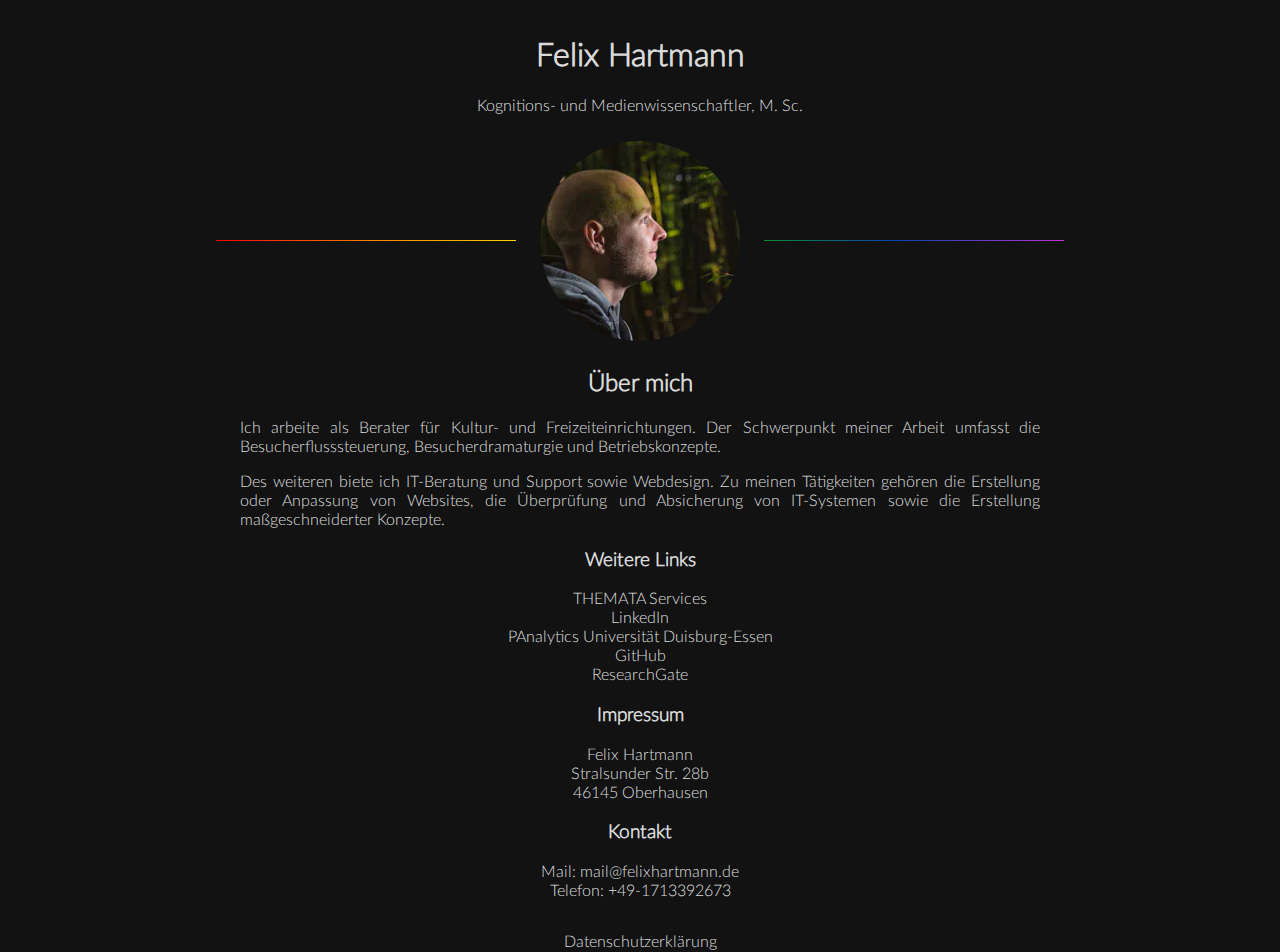
<file: index.html>
<!DOCTYPE html>
<html lang="de">

<head>
    <meta charset="UTF-8">
    <meta http-equiv="X-UA-Compatible" content="IE=edge">
    <meta name="viewport" content="width=device-width, initial-scale=1.0">
    <link rel="stylesheet" href="assets/style.css">
    <script type="application/ld+json">
        {
            "@context": "http://schema.org",
            "@type": "Person",
            "address": {
                "@type": "PostalAddress",
                "addressLocality": "Oberhausen",
                "postalCode": "46145"
            },
            "email": "mailto:mail@felixhartmann.de",
            "image": "http://felixhartmann.de/assets/avatar.jpg",
            "jobTitle": "Unternehmensberater",
            "name": "Felix Hartmann",
            "alumniOf": "Universität Duisburg-Essen",
            "url": "https://felixhartmann.de"
        }
    </script>
    <title>Felix Hartmann</title>
</head>

<body>
    <div class="nav">
    </div>
    <div>
        <h1>Felix Hartmann</h1>
        <p>Kognitions- und Medienwissenschaftler, M. Sc.</p>
        <div class="profilbild">
            <img src="assets/avatar.webp" alt="Profilbild from Felix Hartmann">
        </div>

    </div>
    <div>
        <h2>Über mich</h2>
        <p class="justify">Ich arbeite als Berater für Kultur- und Freizeiteinrichtungen. Der Schwerpunkt meiner Arbeit umfasst die
            Besucherflusssteuerung, Besucherdramaturgie und Betriebskonzepte.</p>
        <p class="justify">Des weiteren biete ich IT-Beratung und Support sowie Webdesign. Zu meinen Tätigkeiten gehören die Erstellung
            oder Anpassung von Websites, die Überprüfung und Absicherung von IT-Systemen sowie die Erstellung
            maßgeschneiderter Konzepte.</p>
    </div>
    <div>
        <h3>Weitere Links</h3>
        <a href="https://themata.com/team/felix-hartmann/">THEMATA Services</a><br>
        <a href="https://www.linkedin.com/in/flxhrtm/">LinkedIn</a><br>
        <a href="https://www.uni-due.de/panalytics/home.php">PAnalytics Universität Duisburg-Essen</a><br>
        <a href="https://github.com/flxhrtm">GitHub</a><br>
        <a href="https://www.researchgate.net/profile/Felix-Hartmann">ResearchGate</a>
    </div>
    <div>
        <h3>Impressum</h3>
        <p> Felix Hartmann
            <br>
            Stralsunder Str. 28b
            <br>
            46145 Oberhausen
        </p>
        <h3>Kontakt</h3>
        Mail: <a href="mailto:mail@felixhartmann.de">mail@felixhartmann.de</a><br>
        Telefon: <a href="tel:+491713392673">+49-1713392673</a>
    </div>
    <div class="footer">
        <a href="datenschutzerklaerung">Datenschutzerklärung</a>
    </div>

</body>

</html>
</file>
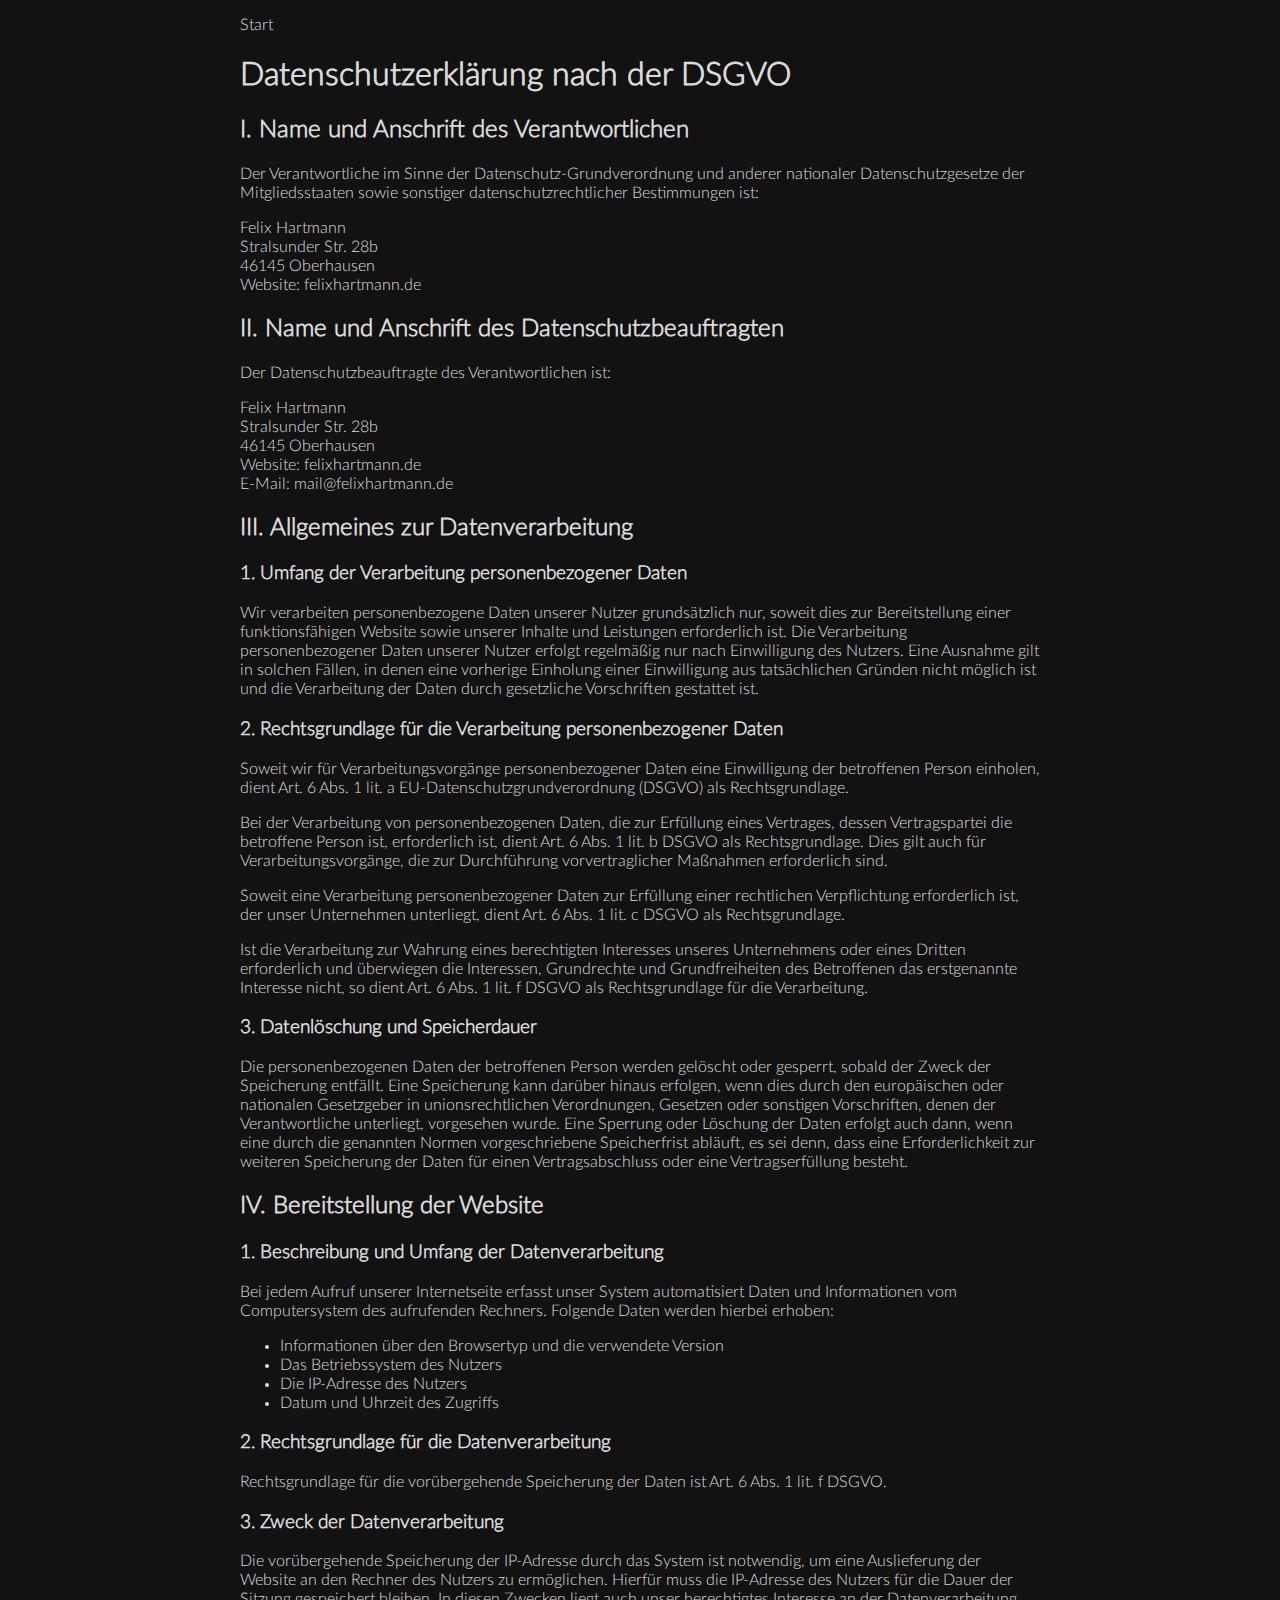
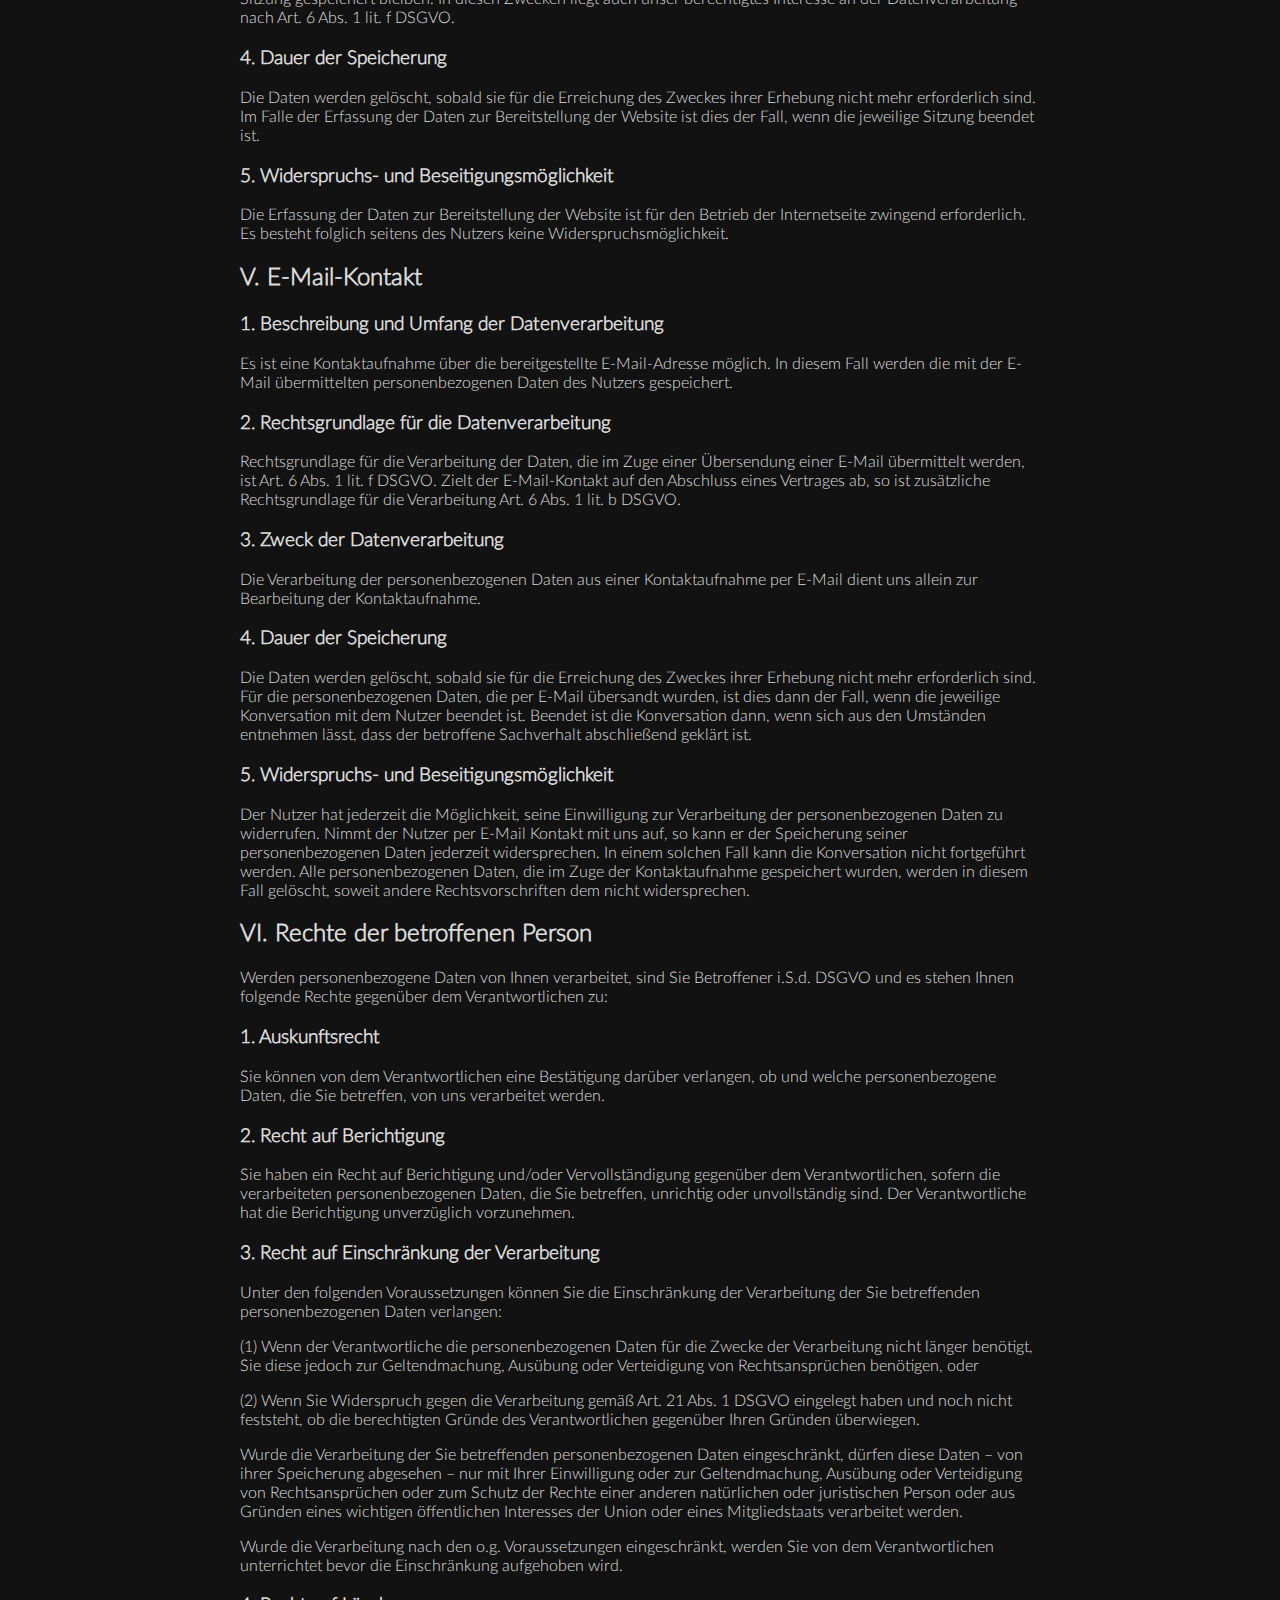
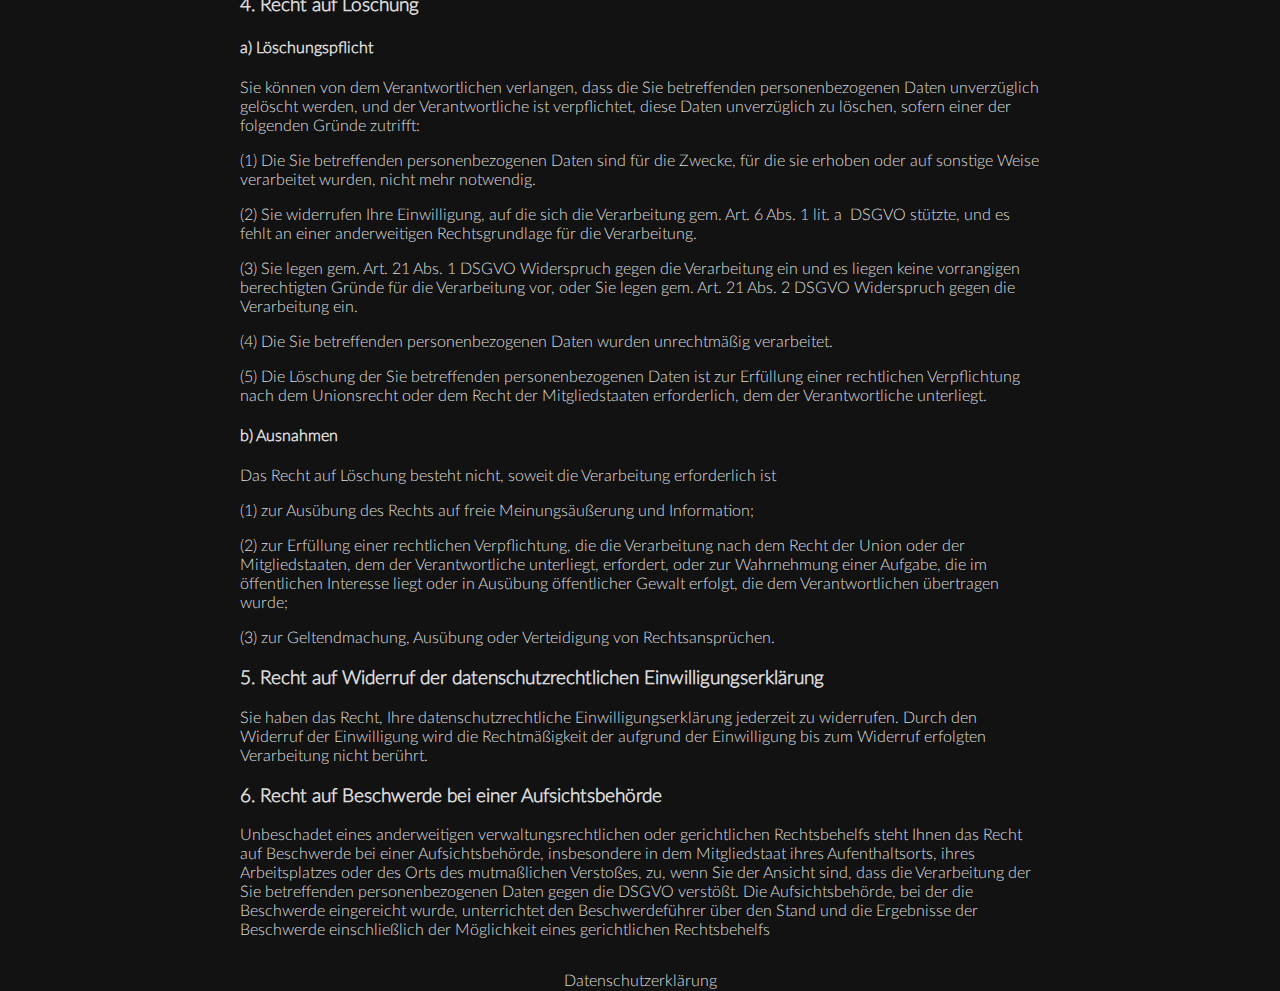
<file: datenschutzerklaerung.html>
<!DOCTYPE html>
<html lang="de">

<head>
    <meta charset="UTF-8">
    <meta http-equiv="X-UA-Compatible" content="IE=edge">
    <meta name="viewport" content="width=device-width, initial-scale=1.0">
    <link rel="stylesheet" href="assets/style.css">
    <title>Datenschutzerklärung - Felix Hartmann</title>
</head>

<body>
    <div class="nav">
        <a href="https://felixhartmann.de">Start</a>
    </div>
    <div class="left">
        <h1>Datenschutzerklärung nach der DSGVO</h1>
        <h2>I. Name und Anschrift des Verantwortlichen</h2>
        <p>Der Verantwortliche im Sinne der Datenschutz-Grundverordnung und anderer nationaler Datenschutzgesetze der
            Mitgliedsstaaten sowie sonstiger datenschutzrechtlicher Bestimmungen ist:</p>
        <p>
            Felix Hartmann<br>Stralsunder Str. 28b<br>46145 Oberhausen<br>Website: <a
                href="https://felixhartmann.de">felixhartmann.de</a><br>
        </p>

        <h2>II. Name und Anschrift des Datenschutzbeauftragten</h2>
        <p>Der Datenschutzbeauftragte des Verantwortlichen ist:</p>
        <p>
            Felix Hartmann<br>Stralsunder Str. 28b<br>46145 Oberhausen<br>Website: <a
                href="https://felixhartmann.de">felixhartmann.de</a><br>E-Mail: mail@felixhartmann.de
        </p>

        <h2>III. Allgemeines zur Datenverarbeitung</h2>

        <h3>1. Umfang der Verarbeitung personenbezogener Daten</h3>

        <p>Wir verarbeiten personenbezogene Daten unserer Nutzer grundsätzlich nur, soweit dies zur Bereitstellung einer
            funktionsfähigen Website sowie unserer Inhalte und Leistungen erforderlich ist. Die Verarbeitung
            personenbezogener Daten unserer Nutzer erfolgt regelmäßig nur nach Einwilligung des Nutzers. Eine Ausnahme
            gilt
            in solchen Fällen, in denen eine vorherige Einholung einer Einwilligung aus tatsächlichen Gründen nicht
            möglich
            ist und die Verarbeitung der Daten durch gesetzliche Vorschriften gestattet ist.</p>

        <h3>2. Rechtsgrundlage für die Verarbeitung personenbezogener Daten</h3>
        <p>Soweit wir für Verarbeitungsvorgänge personenbezogener Daten eine Einwilligung der betroffenen Person
            einholen,
            dient Art. 6 Abs. 1 lit. a EU-Datenschutzgrundverordnung (DSGVO) als Rechtsgrundlage.</p>
        <p>Bei der Verarbeitung von personenbezogenen Daten, die zur Erfüllung eines Vertrages, dessen Vertragspartei
            die
            betroffene Person ist, erforderlich ist, dient Art. 6 Abs. 1 lit. b DSGVO als Rechtsgrundlage. Dies gilt
            auch
            für Verarbeitungsvorgänge, die zur Durchführung vorvertraglicher Maßnahmen erforderlich sind.</p>
        <p>Soweit eine Verarbeitung personenbezogener Daten zur Erfüllung einer rechtlichen Verpflichtung erforderlich
            ist,
            der unser Unternehmen unterliegt, dient Art. 6 Abs. 1 lit. c DSGVO als Rechtsgrundlage.</p>
        <p>Ist die Verarbeitung zur Wahrung eines berechtigten Interesses unseres Unternehmens oder eines Dritten
            erforderlich und überwiegen die Interessen, Grundrechte und Grundfreiheiten des Betroffenen das erstgenannte
            Interesse nicht, so dient Art. 6 Abs. 1 lit. f DSGVO als Rechtsgrundlage für die Verarbeitung.</p>

        <h3>3. Datenlöschung und Speicherdauer</h3>
        <p>Die personenbezogenen Daten der betroffenen Person werden gelöscht oder gesperrt, sobald der Zweck der
            Speicherung entfällt. Eine Speicherung kann darüber hinaus erfolgen, wenn dies durch den europäischen oder
            nationalen Gesetzgeber in unionsrechtlichen Verordnungen, Gesetzen oder sonstigen Vorschriften, denen der
            Verantwortliche unterliegt, vorgesehen wurde. Eine Sperrung oder Löschung der Daten erfolgt auch dann, wenn
            eine
            durch die genannten Normen vorgeschriebene Speicherfrist abläuft, es sei denn, dass eine Erforderlichkeit
            zur
            weiteren Speicherung der Daten für einen Vertragsabschluss oder eine Vertragserfüllung besteht.</p>

        <h2>IV. Bereitstellung der Website</h2>
        <h3>1. Beschreibung und Umfang der Datenverarbeitung</h3>
        <p>Bei jedem Aufruf unserer Internetseite erfasst unser System automatisiert Daten und Informationen vom
            Computersystem des aufrufenden Rechners. Folgende Daten werden hierbei erhoben:</p>
        <ul>
            <li>Informationen über den Browsertyp und die verwendete Version</li>
            <li>Das Betriebssystem des Nutzers</li>
            <li>Die IP-Adresse des Nutzers</li>
            <li>Datum und Uhrzeit des Zugriffs</li>
        </ul>

        <h3>2. Rechtsgrundlage für die Datenverarbeitung</h3>
        <p>Rechtsgrundlage für die vorübergehende Speicherung der Daten ist Art. 6 Abs. 1 lit. f DSGVO.</p>

        <h3>3. Zweck der Datenverarbeitung</h3>
        <p>Die vorübergehende Speicherung der IP-Adresse durch das System ist notwendig, um eine Auslieferung der
            Website an
            den Rechner des Nutzers zu ermöglichen. Hierfür muss die IP-Adresse des Nutzers für die Dauer der Sitzung
            gespeichert bleiben. In diesen Zwecken liegt auch unser berechtigtes Interesse an der Datenverarbeitung nach
            Art. 6 Abs. 1 lit. f DSGVO.</p>

        <h3>4. Dauer der Speicherung</h3>
        <p>Die Daten werden gelöscht, sobald sie für die Erreichung des Zweckes ihrer Erhebung nicht mehr erforderlich
            sind.
            Im Falle der Erfassung der Daten zur Bereitstellung der Website ist dies der Fall, wenn die jeweilige
            Sitzung
            beendet ist.</p>

        <h3>5. Widerspruchs- und Beseitigungsmöglichkeit</h3>
        <p>Die Erfassung der Daten zur Bereitstellung der Website ist für den Betrieb der Internetseite zwingend
            erforderlich. Es besteht folglich seitens des Nutzers keine Widerspruchsmöglichkeit.</p>

        <h2>V. E-Mail-Kontakt</h2>
        <h3>1. Beschreibung und Umfang der Datenverarbeitung</h3>
        <p>Es ist eine Kontaktaufnahme über die bereitgestellte E-Mail-Adresse möglich. In diesem Fall werden die mit
            der
            E-Mail übermittelten personenbezogenen Daten des Nutzers gespeichert.</p>

        <h3>2. Rechtsgrundlage für die Datenverarbeitung</h3>
        <p>Rechtsgrundlage für die Verarbeitung der Daten, die im Zuge einer Übersendung einer E-Mail übermittelt
            werden,
            ist Art. 6 Abs. 1 lit. f DSGVO. Zielt der E-Mail-Kontakt auf den Abschluss eines Vertrages ab, so ist
            zusätzliche Rechtsgrundlage für die Verarbeitung Art. 6 Abs. 1 lit. b DSGVO.</p>
        <h3>3. Zweck der Datenverarbeitung</h3>
        <p>Die Verarbeitung der personenbezogenen Daten aus einer Kontaktaufnahme per E-Mail dient uns allein zur
            Bearbeitung der Kontaktaufnahme.</p>
        <h3>4. Dauer der Speicherung</h3>
        <p>Die Daten werden gelöscht, sobald sie für die Erreichung des Zweckes ihrer Erhebung nicht mehr erforderlich
            sind.
            Für die personenbezogenen Daten, die per E-Mail übersandt wurden, ist dies dann der Fall, wenn die jeweilige
            Konversation mit dem Nutzer beendet ist. Beendet ist die Konversation dann, wenn sich aus den Umständen
            entnehmen lässt, dass der betroffene Sachverhalt abschließend geklärt ist.</p>
        <h3>5. Widerspruchs- und Beseitigungsmöglichkeit</h3>
        <p>Der Nutzer hat jederzeit die Möglichkeit, seine Einwilligung zur Verarbeitung der personenbezogenen Daten zu
            widerrufen. Nimmt der Nutzer per E-Mail Kontakt mit uns auf, so kann er der Speicherung seiner
            personenbezogenen
            Daten jederzeit widersprechen. In einem solchen Fall kann die Konversation nicht fortgeführt werden. Alle
            personenbezogenen Daten, die im Zuge der Kontaktaufnahme gespeichert wurden, werden in diesem Fall gelöscht,
            soweit andere Rechtsvorschriften dem nicht widersprechen.</p>
        <h2>VI. Rechte der betroffenen Person</h2>
        <p>Werden personenbezogene Daten von Ihnen verarbeitet, sind Sie Betroffener i.S.d. DSGVO und es stehen Ihnen
            folgende Rechte gegenüber dem Verantwortlichen zu:</p>
        <h3>1. Auskunftsrecht</h3>
        <p>Sie können von dem Verantwortlichen eine Bestätigung darüber verlangen, ob und welche personenbezogene Daten,
            die
            Sie betreffen, von uns verarbeitet werden.</p>
        <h3>2. Recht auf Berichtigung</h3>
        <p>Sie haben ein Recht auf Berichtigung und/oder Vervollständigung gegenüber dem Verantwortlichen, sofern die
            verarbeiteten personenbezogenen Daten, die Sie betreffen, unrichtig oder unvollständig sind. Der
            Verantwortliche
            hat die Berichtigung unverzüglich vorzunehmen.</p>
        <h3>3. Recht auf Einschränkung der Verarbeitung</h3>
        <p>Unter den folgenden Voraussetzungen können Sie die Einschränkung der Verarbeitung der Sie betreffenden
            personenbezogenen Daten verlangen:</p>
        <p>(1) Wenn der Verantwortliche die personenbezogenen Daten für die Zwecke der Verarbeitung nicht länger
            benötigt,
            Sie diese jedoch zur Geltendmachung, Ausübung oder Verteidigung von Rechtsansprüchen benötigen, oder</p>
        <p>(2) Wenn Sie Widerspruch gegen die Verarbeitung gemäß Art. 21 Abs. 1 DSGVO eingelegt haben und noch nicht
            feststeht, ob die berechtigten Gründe des Verantwortlichen gegenüber Ihren Gründen überwiegen. </p>
        <p>Wurde die Verarbeitung der Sie betreffenden personenbezogenen Daten eingeschränkt, dürfen diese Daten – von
            ihrer
            Speicherung abgesehen – nur mit Ihrer Einwilligung oder zur Geltendmachung, Ausübung oder Verteidigung von
            Rechtsansprüchen oder zum Schutz der Rechte einer anderen natürlichen oder juristischen Person oder aus
            Gründen
            eines wichtigen öffentlichen Interesses der Union oder eines Mitgliedstaats verarbeitet werden.</p>
        <p>Wurde die Verarbeitung nach den o.g. Voraussetzungen eingeschränkt, werden Sie von dem Verantwortlichen
            unterrichtet bevor die Einschränkung aufgehoben wird.</p>
        <h3>4. Recht auf Löschung</h3>
        <h4>a) Löschungspflicht</h4>
        <p>Sie können von dem Verantwortlichen verlangen, dass die Sie betreffenden personenbezogenen Daten unverzüglich
            gelöscht werden, und der Verantwortliche ist verpflichtet, diese Daten unverzüglich zu löschen, sofern einer
            der
            folgenden Gründe zutrifft:</p>
        <p>(1) Die Sie betreffenden personenbezogenen Daten sind für die Zwecke, für die sie erhoben oder auf sonstige
            Weise
            verarbeitet wurden, nicht mehr notwendig.</p>
        <p>(2) Sie widerrufen Ihre Einwilligung, auf die sich die Verarbeitung gem. Art. 6 Abs. 1 lit. a  DSGVO stützte,
            und
            es fehlt an einer anderweitigen Rechtsgrundlage für die Verarbeitung.</p>
        <p>(3) Sie legen gem. Art. 21 Abs. 1 DSGVO Widerspruch gegen die Verarbeitung ein und es liegen keine
            vorrangigen
            berechtigten Gründe für die Verarbeitung vor, oder Sie legen gem. Art. 21 Abs. 2 DSGVO Widerspruch gegen die
            Verarbeitung ein.</p>
        <p>(4) Die Sie betreffenden personenbezogenen Daten wurden unrechtmäßig verarbeitet.</p>
        <p>(5) Die Löschung der Sie betreffenden personenbezogenen Daten ist zur Erfüllung einer rechtlichen
            Verpflichtung
            nach dem Unionsrecht oder dem Recht der Mitgliedstaaten erforderlich, dem der Verantwortliche unterliegt.
        </p>
        <h4>b) Ausnahmen</h4>
        <p>Das Recht auf Löschung besteht nicht, soweit die Verarbeitung erforderlich ist</p>
        <p>(1) zur Ausübung des Rechts auf freie Meinungsäußerung und Information;</p>
        <p>(2) zur Erfüllung einer rechtlichen Verpflichtung, die die Verarbeitung nach dem Recht der Union oder der
            Mitgliedstaaten, dem der Verantwortliche unterliegt, erfordert, oder zur Wahrnehmung einer Aufgabe, die im
            öffentlichen Interesse liegt oder in Ausübung öffentlicher Gewalt erfolgt, die dem Verantwortlichen
            übertragen
            wurde;</p>
        <p>(3) zur Geltendmachung, Ausübung oder Verteidigung von Rechtsansprüchen.</p>

        <h3>5. Recht auf Widerruf der datenschutzrechtlichen Einwilligungserklärung</h3>
        <p>Sie haben das Recht, Ihre datenschutzrechtliche Einwilligungserklärung jederzeit zu widerrufen. Durch den
            Widerruf der Einwilligung wird die Rechtmäßigkeit der aufgrund der Einwilligung bis zum Widerruf erfolgten
            Verarbeitung nicht berührt.</p>
        <h3>6. Recht auf Beschwerde bei einer Aufsichtsbehörde</h3>
        <p>Unbeschadet eines anderweitigen verwaltungsrechtlichen oder gerichtlichen Rechtsbehelfs steht Ihnen das Recht
            auf
            Beschwerde bei einer Aufsichtsbehörde, insbesondere in dem Mitgliedstaat ihres Aufenthaltsorts, ihres
            Arbeitsplatzes oder des Orts des mutmaßlichen Verstoßes, zu, wenn Sie der Ansicht sind, dass die
            Verarbeitung
            der Sie betreffenden personenbezogenen Daten gegen die DSGVO verstößt. Die Aufsichtsbehörde, bei der die
            Beschwerde eingereicht wurde, unterrichtet den Beschwerdeführer über den Stand und die Ergebnisse der
            Beschwerde
            einschließlich der Möglichkeit eines gerichtlichen Rechtsbehelfs</p>
    </div>
    <div class="footer">
        <a href="#">Datenschutzerklärung</a>
    </div>

</body>

</html>
</file>
<file: assets/style.css>
@font-face {
    font-family: 'LatoRegular';
    src: url('LatoLatin-Regular.woff2') format('woff2');
}

@font-face {
    font-family: 'LatoLight';
    src: url('LatoLatin-Light.woff2') format('woff2');
}

body {
    font-family: 'LatoLight';
    color: rgba(255, 255, 255, 0.87);
    background-color: #121212;
    max-width: 50rem;
    margin: auto;
    padding: 1rem;
    text-align: center;
}

@media (min-width: 30rem) {
    body {
        padding: 0 2rem 0 2rem;
    }
}

a {
    text-decoration: none;
    color: inherit;
}

a:hover {
    text-decoration: underline;
}

.justify{
    text-align: justify;
}

.left{
text-align: left;
}

.nav {
    display: flex;
    justify-content: space-between;
    padding-top: 1rem;
}

.profilbild {
    margin: 1.5rem;
}

.profilbild::before {
    content: '';
    display: block;
    position: relative;
    top: 100px;
    left: -3rem;
    width: calc(100% + 6rem);
    height: 1px;
    z-index: -1;
    background: linear-gradient(90deg, #FE0000, #FD8C00, #FFE500, #119F0B, #0644B3, #C22EDC);
}

img {
    border-radius: 50%;
    box-shadow: 0 0 0 1.5em #121212;
}

.footer{
    margin-top: 2rem;
}

.cat{
    width: 100%;
}
</file>
